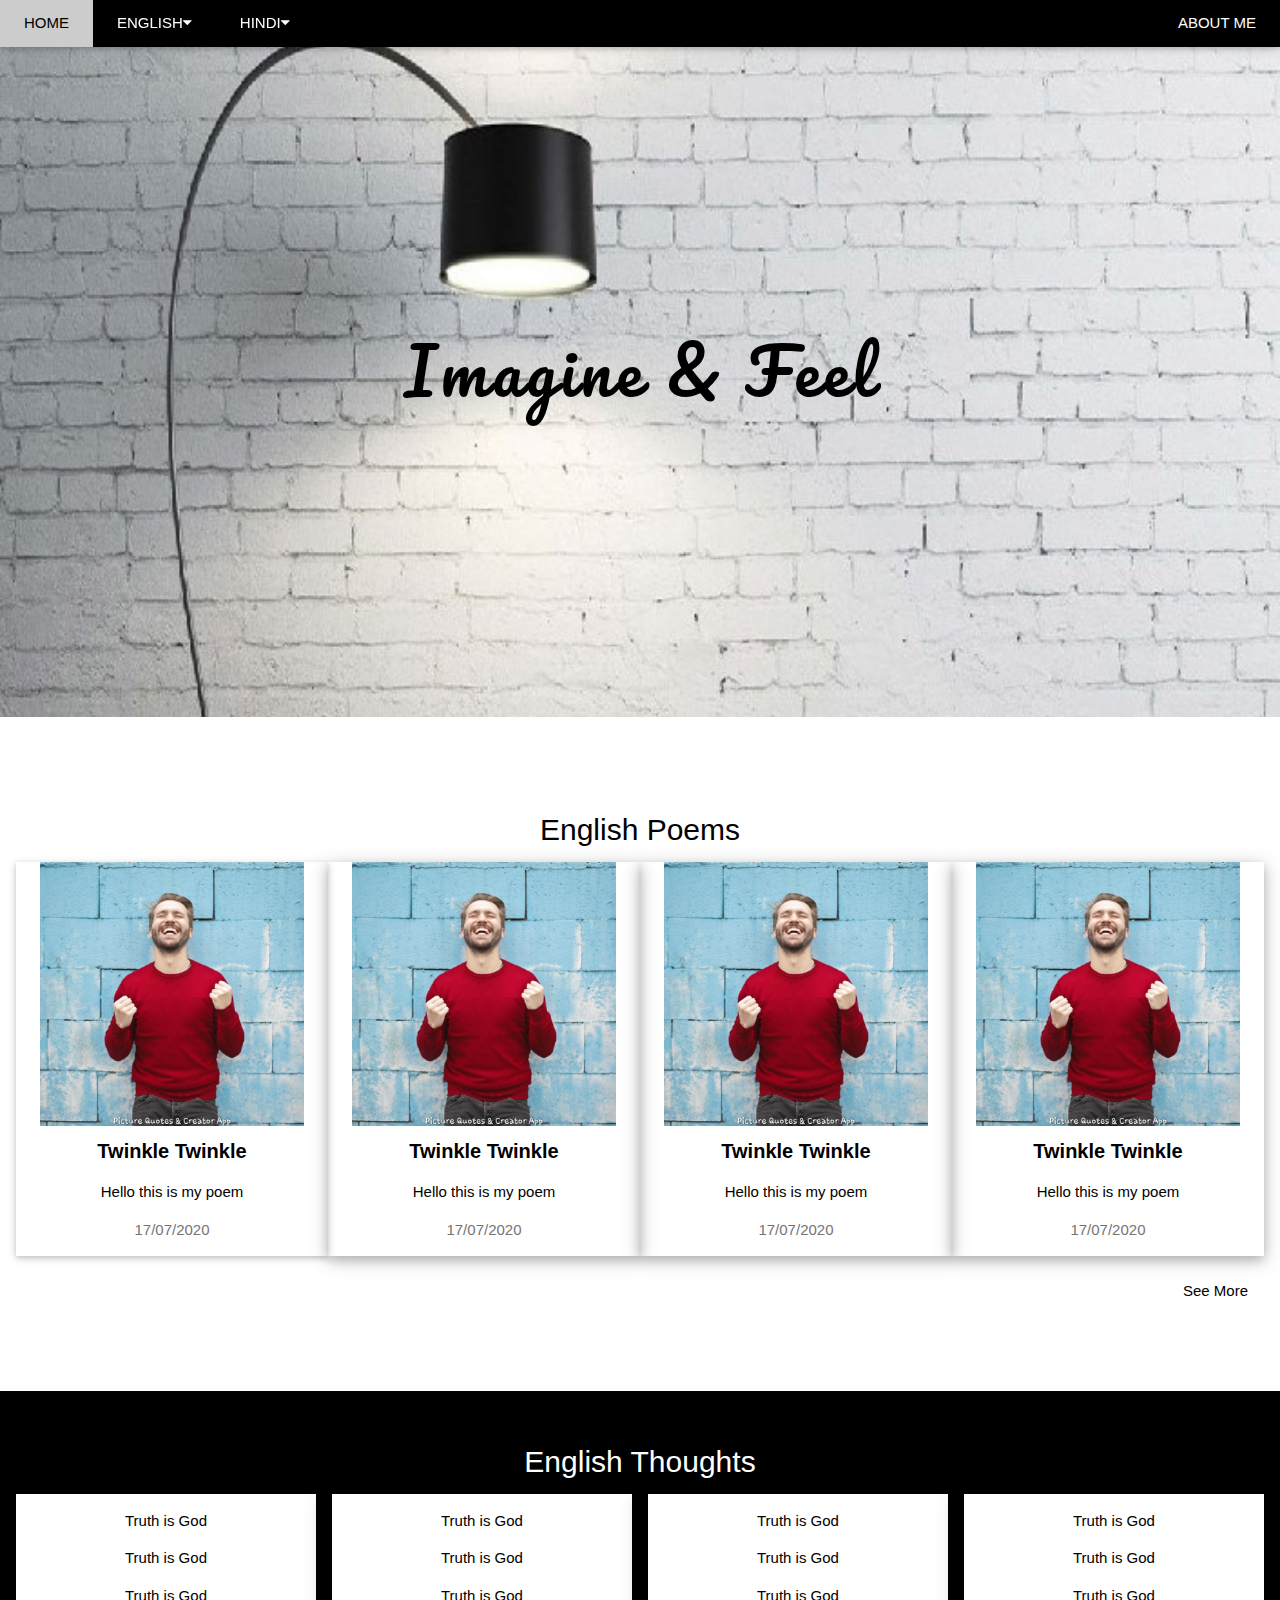
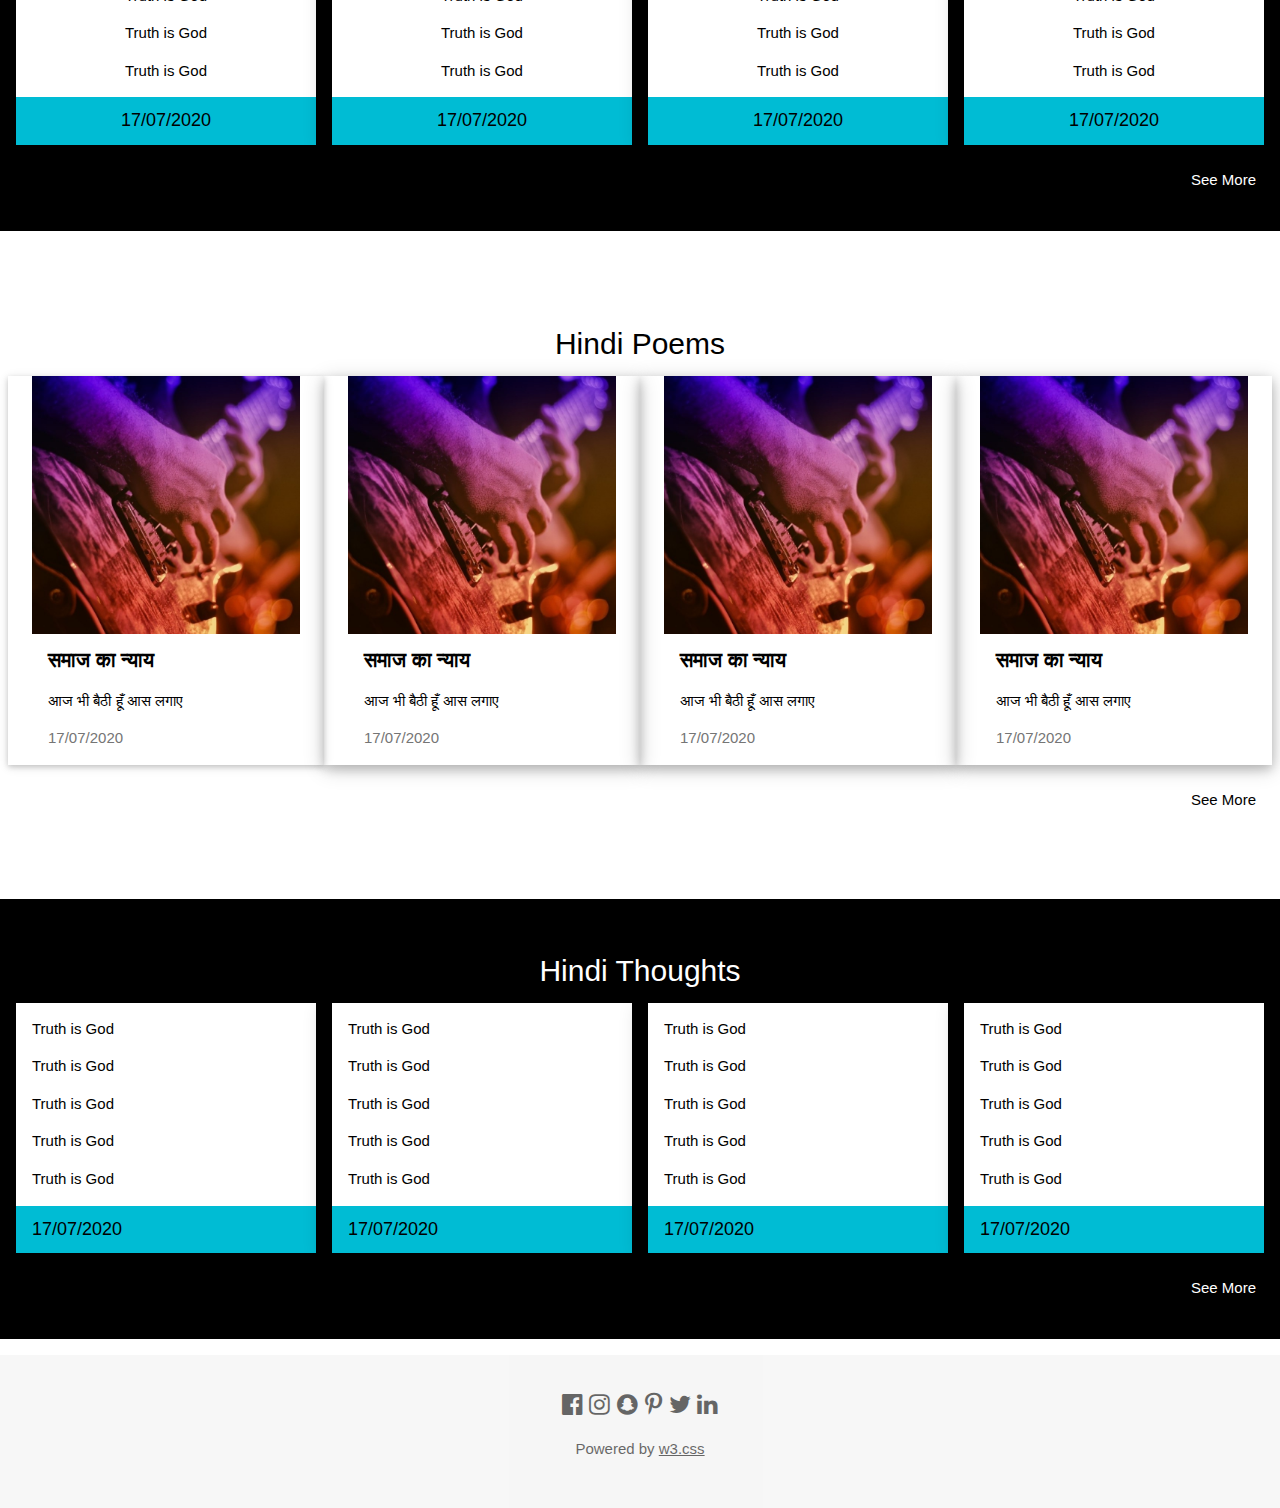
<file: index.html>
<!DOCTYPE html>

<html>

<title>Imagine And Feel</title>

<meta charset="UTF-8">
<meta name="viewport" content="width=device-width, initial-scale=1">
<link rel="stylesheet" href="https://www.w3schools.com/w3css/4/w3.css">
<link rel="stylesheet" href="https://fonts.googleapis.com/css?family=Lato">
<link rel="stylesheet" href="https://cdnjs.cloudflare.com/ajax/libs/font-awesome/4.7.0/css/font-awesome.min.css">
<script type="text/javascript" src="myjs.js"></script>
<link href="https://fonts.googleapis.com/css?family=Kalam|PT+Sans+Caption|Pacifico&display=swap" rel="stylesheet"> 

<body>

​

<!-- Navbar (sit on top) -->

<div class="w3-top">
  <div class="w3-bar w3-black w3-card">
    <a class="w3-bar-item w3-button w3-padding-large w3-hide-medium w3-hide-large w3-right" href="javascript:void(0)" onclick="myFunction()" title="Toggle Navigation Menu"><i class="fa fa-bars"></i></a>
    <a href="#" class="w3-bar-item w3-button w3-padding-large">HOME</a>
    <div class="w3-dropdown-hover w3-hide-small">
      <button class="w3-padding-large w3-button w3-right" title="English">ENGLISH<i class="fa fa-caret-down"></i></button>     
      <div class="w3-dropdown-content w3-bar-block w3-card-4 w3-right">
        <a href="englishp.html" class="w3-bar-item w3-button">POEMS</a>
        <a href="englisht.html" class="w3-bar-item w3-button">THOUGHTS</a>
      </div>
    </div>

    <div class="w3-dropdown-hover w3-hide-small">
      <button class="w3-padding-large w3-button w3-right" title="Hindi">HINDI<i class="fa fa-caret-down"></i></button>     
      <div class="w3-dropdown-content w3-bar-block w3-card-4 w3-right">
        <a href="hindip.html" class="w3-bar-item w3-button">POEMS</a>
        <a href="hindit.html" class="w3-bar-item w3-button">THOUGHTS</a>
      </div>
    </div>

    <a href="#about" class="w3-bar-item w3-button w3-padding-large w3-hide-small w3-right">ABOUT ME</a>
  </div>
</div>

<!-- Navbar on small screens (remove the onclick attribute if you want the navbar to always show on top of the content when clicking on the links) -->
<div id="navDemo" class="w3-bar-block w3-black w3-hide w3-hide-large w3-hide-medium w3-top" style="margin-top:46px">
  <a href="#englishp" class="w3-bar-item w3-button w3-padding-large" onclick="myFunction()">ENGLISH POEMS</a>
  <a href="#englisht" class="w3-bar-item w3-button w3-padding-large" onclick="myFunction()">ENGLISH THOUGHTS</a>
  <a href="#hindip" class="w3-bar-item w3-button w3-padding-large" onclick="myFunction()">HINDI POEMS</a>
  <a href="#hindit" class="w3-bar-item w3-button w3-padding-large" onclick="myFunction()">HINDI THOUGHTS</a>
  <a href="about.html" class="w3-bar-item w3-button w3-padding-large" onclick="myFunction()">ABOUT ME</a>
</div>

<div class="w3-display-container w3-wide">
  <img src="main.jpg" class="w3-image" style="width:100%">
  <div class="w3-display-middle"><h1 class="w3-jumbo w3-hide-small w3-text-black w3-animate-fading" style="font-family: 'Pacifico', cursive;">Imagine & Feel</h1></div>
  <div class="w3-display-middle"><h1 class="w3-large w3-hide-large w3-text-black w3-animate-fading" style="font-family: 'Pacifico', cursive;">Imagine & Feel</h1></div>

</div>


<!-- English Poems-->
 <div class="w3-container w3-row-padding w3-padding-64 w3-section w3-center" id="englishp">
	<h2 class="w3-center">English Poems</h2>

  <div class="w3-card w3-col l3 m3 s6 w3-margin-bottom" >
  	<div class="w3-container">
    <img src="English_Poems/Poem1.jpg" class="w3-hover-grayscale" alt="Person" style="width:100%">
    <div class="w3-container">
      <h4><b>Twinkle Twinkle</b></h4>
      <p>Hello this is my poem </p>
      <p class="w3-text-gray">17/07/2020</p>
  </div>
    </div>
  </div>
  <div class="w3-card-4 w3-col l3 m3 s6 w3-margin-bottom">
  	<div class="w3-container">
    <img src="English_Poems/Poem1.jpg" class="w3-hover-grayscale" alt="Person" style="width:100%">
    <div class="w3-container">
      <h4><b>Twinkle Twinkle </b></h4>
      <p>Hello this is my poem</p>
      <p class="w3-text-gray">17/07/2020</p>
    </div>
  </div>
</div>

    <div class="w3-card-4 w3-col l3 m3 s6 w3-margin-bottom" >
    	<div class="w3-container">
    <img src="English_Poems/Poem1.jpg" class="w3-hover-grayscale" alt="Person" style="width:100%">
    <div class="w3-container">
      <h4><b>Twinkle Twinkle </b></h4>
      <p>Hello this is my poem </p>
      <p class="w3-text-gray">17/07/2020</p>
    </div>
  </div>
</div>


    <div class="w3-card-4 w3-col l3 m3 s6 w3-margin-bottom">
	<div class="w3-container">
    <img src="English_Poems/Poem1.jpg" class="w3-hover-grayscale" alt="Person" style="width:100%">
    <div class="w3-container">
      <h4><b>Twinkle Twinkle </b></h4>
      <p>Hello this is my poem</p>
      <p class="w3-text-gray">17/07/2020</p>
    </div>
  </div>
</div>
<div>
 <a href="englishp.html"><button class="w3-btn w3-right w3-round-xxlarge">See More</button></a>
</div>
</div>
<div>
 <a href="englishp.html"><button class="w3-btn w3-right w3-round-xxlarge">See More</button></a>
</div>


<!-- English Thoughts-->
<div class="w3-row-padding w3-padding-32 w3-section w3-black w3-center" id="englisht">
	<h2>English Thoughts</h2>
	 <div class="w3-card-4 w3-col l3 m3 s6 w3-margin-bottom">

	<div class="w3-container w3-white">
	  <p>Truth is God</p>
	  <p>Truth is God</p>
	  <p>Truth is God</p>
	  <p>Truth is God</p>
	  <p>Truth is God</p>
	</div>

	<footer class="w3-container w3-cyan">
	  <h5>17/07/2020</h5>
	</footer>

	</div> 

	<div class="w3-card-4 w3-col l3 m3 s6 w3-margin-bottom">

	<div class="w3-container w3-white">
	  <p>Truth is God</p>
	  <p>Truth is God</p>
	  <p>Truth is God</p>
	  <p>Truth is God</p>
	  <p>Truth is God</p>
	</div>

	<footer class="w3-container w3-cyan">
	  <h5>17/07/2020</h5>
	</footer>

	</div>

	<div class="w3-card-4 w3-col l3 m3 s6 w3-margin-bottom">

	<div class="w3-container w3-white">
	  <p>Truth is God</p>
	  <p>Truth is God</p>
	  <p>Truth is God</p>
	  <p>Truth is God</p>
	  <p>Truth is God</p>
	</div>

	<footer class="w3-container w3-cyan">
	  <h5>17/07/2020</h5>
	</footer>

	</div>

	<div class="w3-card-4 w3-col l3 m3 s6 w3-margin-bottom">

	<div class="w3-container w3-white">
	  <p>Truth is God</p>
	  <p>Truth is God</p>
	  <p>Truth is God</p>
	  <p>Truth is God</p>
	  <p>Truth is God</p>
	</div>

	<footer class="w3-container w3-cyan">
	  <h5>17/07/2020</h5>
	</footer>

	</div>
	<br>
	<div>
 		<a href="englisht.html"><button class="w3-btn w3-right w3-round-xxlarge">See More</button></a>
	</div>
</div>



<!-- Hindi Poems-->
 <div class="w3-row-padding w3-padding-64 w3-section" id="hindip">
	<h2 class="w3-center">Hindi Poems</h2>

  <div class="w3-card w3-col l3 m3 s6 w3-margin-bottom">
  	<div class="w3-container">
    <img src="Hindi_Poems/Poem1.jpg" class="w3-hover-grayscale" alt="Person" style="width:100%">
    <div class="w3-container">
      <h4><b>समाज का न्याय </b></h4>
      <p>आज भी बैठी हूँ आस लगाए </p>
      <p class="w3-text-gray">17/07/2020</p>
    </div>
  </div>
</div>
  <div class="w3-card-4 w3-col l3 m3 s6 w3-margin-bottom">
  	<div class="w3-container">
    <img src="Hindi_Poems/Poem1.jpg" class="w3-hover-grayscale" alt="Person" style="width:100%">
    <div class="w3-container">
      <h4><b>समाज का न्याय </b></h4>
      <p>आज भी बैठी हूँ आस लगाए </p>
      <p class="w3-text-gray">17/07/2020</p>
    </div>
  </div>
</div>

    <div class="w3-card-4 w3-col l3 m3 s6 w3-margin-bottom">
	<div class="w3-container">
    <img src="Hindi_Poems/Poem1.jpg" class="w3-hover-grayscale" alt="Person" style="width:100%">
    <div class="w3-container">
      <h4><b>समाज का न्याय </b></h4>
      <p>आज भी बैठी हूँ आस लगाए </p>
      <p class="w3-text-gray">17/07/2020</p>
    </div>
  </div>
</div>


    <div class="w3-card-4 w3-col l3 m3 s6 w3-margin-bottom">
	<div class="w3-container">
    <img src="Hindi_Poems/Poem1.jpg" class="w3-hover-grayscale" alt="Person" style="width:100%">
    <div class="w3-container">
      <h4><b>समाज का न्याय </b></h4>
      <p>आज भी बैठी हूँ आस लगाए </p>
      <p class="w3-text-gray">17/07/2020</p>
    </div>
  </div>
</div>
<div>
 <a href="hindip.html"><button class="w3-btn w3-right w3-round-xxlarge">See More</button></a>
</div>
</div>
<div>
 <a href="hindip.html"><button class="w3-btn w3-right w3-round-xxlarge">See More</button></a>
</div>

<!-- Hindi Thoughts-->
<div class="w3-row-padding w3-padding-32 w3-section w3-black" id ="hindit">
	<h2 class="w3-center">Hindi Thoughts</h2>
	 <div class="w3-card-4 w3-col l3 m3 s6 w3-margin-bottom">

	<div class="w3-container w3-white">
	  <p>Truth is God</p>
	  <p>Truth is God</p>
	  <p>Truth is God</p>
	  <p>Truth is God</p>
	  <p>Truth is God</p>
	</div>

	<footer class="w3-container w3-cyan">
	  <h5>17/07/2020</h5>
	</footer>

	</div> 

	<div class="w3-card-4 w3-col l3 m3 s6 w3-margin-bottom">

	<div class="w3-container w3-white">
	  <p>Truth is God</p>
	  <p>Truth is God</p>
	  <p>Truth is God</p>
	  <p>Truth is God</p>
	  <p>Truth is God</p>
	</div>

	<footer class="w3-container w3-cyan">
	  <h5>17/07/2020</h5>
	</footer>

	</div>

	<div class="w3-card-4 w3-col l3 m3 s6 w3-margin-bottom">

	<div class="w3-container w3-white">
	  <p>Truth is God</p>
	  <p>Truth is God</p>
	  <p>Truth is God</p>
	  <p>Truth is God</p>
	  <p>Truth is God</p>
	</div>

	<footer class="w3-container w3-cyan">
	  <h5>17/07/2020</h5>
	</footer>

	</div>

	<div class="w3-card-4 w3-col l3 m3 s6 w3-margin-bottom">

	<div class="w3-container w3-white">
	  <p>Truth is God</p>
	  <p>Truth is God</p>
	  <p>Truth is God</p>
	  <p>Truth is God</p>
	  <p>Truth is God</p>
	</div>

	<footer class="w3-container w3-cyan">
	  <h5>17/07/2020</h5>
	</footer>

	</div>
	<br>
	<div>
 		<a href="hindit.html"><button class="w3-btn w3-right w3-round-xxlarge">See More</button></a>
	</div>
</div>
<!-- Footer -->
<footer class="w3-container w3-padding-32 w3-center w3-opacity w3-light-grey w3-xlarge">
  <i class="fa fa-facebook-official w3-hover-opacity"></i>
  <i class="fa fa-instagram w3-hover-opacity"></i>
  <i class="fa fa-snapchat w3-hover-opacity"></i>
  <i class="fa fa-pinterest-p w3-hover-opacity"></i>
  <i class="fa fa-twitter w3-hover-opacity"></i>
  <i class="fa fa-linkedin w3-hover-opacity"></i>
  <p class="w3-medium">Powered by <a href="https://www.w3schools.com/w3css/default.asp" target="_blank">w3.css</a></p>
</footer>

</body>
</html>
</file>
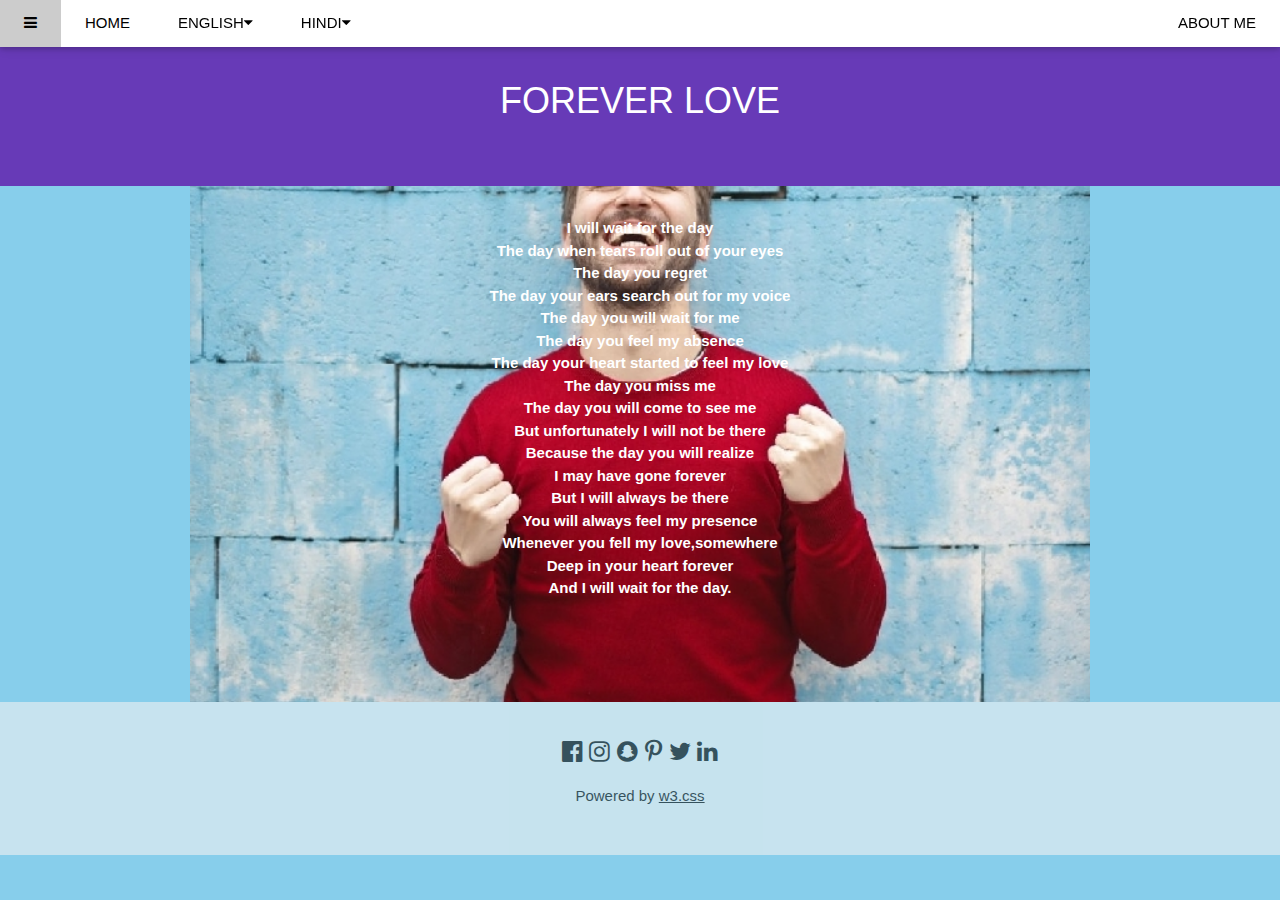
<file: englishp.html>
<!DOCTYPE html>
<html>
<head>
<title>English Poems</title>
<meta name="viewport" content="width=device-width, initial-scale=1">
<link rel="stylesheet" href="https://www.w3schools.com/w3css/4/w3.css">
<link rel="stylesheet" href="https://cdnjs.cloudflare.com/ajax/libs/font-awesome/4.7.0/css/font-awesome.min.css">
<meta charset="UTF-8">
<meta name="viewport" content="width=device-width, initial-scale=1">
<link rel="stylesheet" href="https://www.w3schools.com/w3css/4/w3.css">
<link rel="stylesheet" href="https://fonts.googleapis.com/css?family=Lato">
<link rel="stylesheet" href="https://cdnjs.cloudflare.com/ajax/libs/font-awesome/4.7.0/css/font-awesome.min.css">
<link href="https://fonts.googleapis.com/css?family=Kalam|PT+Sans+Caption|Pacifico&display=swap" rel="stylesheet"> 
<link rel="stylesheet" href="https://www.w3schools.com/lib/w3-colors-metro.css">

<script type="text/javascript" src="myjs.js"></script>
<style type="text/css">
  .parallax {
  /* The image used */
  background-image: url("English_Poems/Poem1.jpg");

  /* Set a specific height */
  min-height: 500px; 

  /* Create the parallax scrolling effect */
  background-attachment: fixed;
  background-position: center;
  background-repeat: no-repeat;
  background-size: contain;
}
</style>

</head>
<body class="w3-light-blue">
<!-- Sidebar -->

<div class="w3-top">
  <div class="w3-bar w3-white w3-card">
    <div>
    <button class="w3-button w3-bar-item w3-padding-large" onclick="w3_open()"><i class="fa fa-bars"></i></button>
    <div class="w3-sidebar w3-bar-block w3-border-right" style="display:none" id="mySidebar">
   <button onclick="w3_close()" class="w3-bar-item w3-large">English Poem&times;</button>
      <a href="#" class="w3-bar-item w3-button w3-black">Forever Love</a>
      <a href="#" class="w3-bar-item w3-button">Link 2</a>
     <a href="#" class="w3-bar-item w3-button">Link 3</a>
  </div> 
  </div> 
    <a href="index.html" class="w3-bar-item w3-button w3-padding-large">HOME</a>
    <div class="w3-dropdown-hover w3-hide-small">
      <button class="w3-padding-large w3-button w3-right" title="English">ENGLISH<i class="fa fa-caret-down"></i></button>     
      <div class="w3-dropdown-content w3-bar-block w3-card-4 w3-right">
        <a href="#" class="w3-bar-item w3-button">POEMS</a>
        <a href="englisht.html" class="w3-bar-item w3-button">THOUGHTS</a>
        
      </div>
    </div>
       <div class="w3-dropdown-hover w3-hide-small">
      <button class="w3-padding-large w3-button w3-right" title="Hindi">HINDI<i class="fa fa-caret-down"></i></button>     
      <div class="w3-dropdown-content w3-bar-block w3-card-4 w3-right">
        <a href="hindip.html" class="w3-bar-item w3-button">POEMS</a>
        <a href="hindit.html" class="w3-bar-item w3-button">THOUGHTS</a>
      </div>
    </div>

    <a href="#about" class="w3-bar-item w3-button w3-padding-large w3-hide-small w3-right">ABOUT ME</a>
  </div>
 
</div>



<!-- Page Content -->
<div class="parallax">
   <div class="w3-panel w3-padding-48 w3-deep-purple w3-center">
    <h1>FOREVER LOVE</h1>
  </div>
<div class="w3-container w3-center parallax">
<p class="w3-text-white"><b>I will wait for the day<br>
The day when tears roll out of your eyes<br>
The day you regret<br>
The day your ears search out for my voice<br>
The day you will wait for me<br>
The day you feel my absence<br>
The day your heart started to feel my love<br>
The day you miss me<br>
The day you will come to see me<br>
But unfortunately I will not be there<br>
Because the day you will realize<br>
I may have gone forever <br>
But I will always be there <br>
You will always feel my presence<br>
Whenever you fell my love,somewhere<br>
Deep in your heart forever<br>
And I will wait for the day.<br>
</b> </p>             

</div>
</div>


<!-- Footer -->
<footer class="w3-container w3-padding-32 w3-center w3-opacity w3-light-grey w3-xlarge">
  <i class="fa fa-facebook-official w3-hover-opacity"></i>
  <i class="fa fa-instagram w3-hover-opacity"></i>
  <i class="fa fa-snapchat w3-hover-opacity"></i>
  <i class="fa fa-pinterest-p w3-hover-opacity"></i>
  <i class="fa fa-twitter w3-hover-opacity"></i>
  <i class="fa fa-linkedin w3-hover-opacity"></i>
  <p class="w3-medium">Powered by <a href="https://www.w3schools.com/w3css/default.asp" target="_blank">w3.css</a></p>
</footer>     
</body>
</html>
</file>
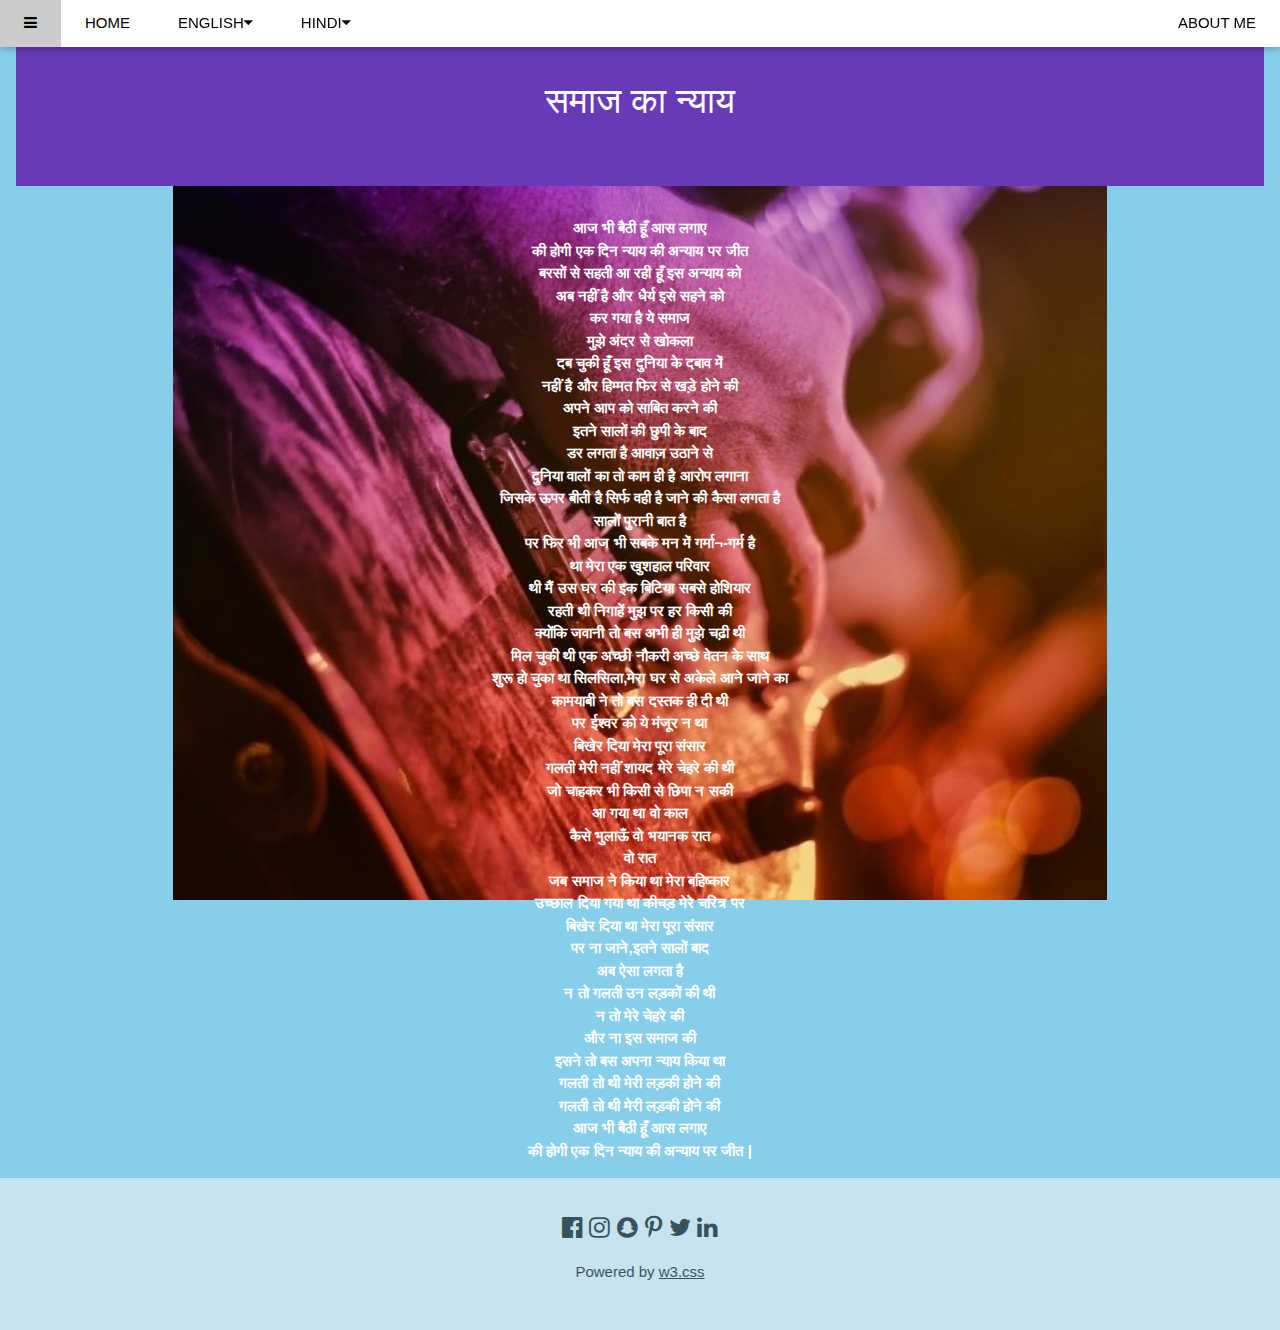
<file: hindip.html>
<!DOCTYPE html>
<html>
<head>
<title>Hindi Poems</title>
<meta name="viewport" content="width=device-width, initial-scale=1">
<link rel="stylesheet" href="https://www.w3schools.com/w3css/4/w3.css">
<link rel="stylesheet" href="https://cdnjs.cloudflare.com/ajax/libs/font-awesome/4.7.0/css/font-awesome.min.css">
<meta charset="UTF-8">
<meta name="viewport" content="width=device-width, initial-scale=1">
<link rel="stylesheet" href="https://www.w3schools.com/w3css/4/w3.css">
<link rel="stylesheet" href="https://fonts.googleapis.com/css?family=Lato">
<link rel="stylesheet" href="https://cdnjs.cloudflare.com/ajax/libs/font-awesome/4.7.0/css/font-awesome.min.css">

<link href="https://fonts.googleapis.com/css?family=Kalam|PT+Sans+Caption|Pacifico&display=swap" rel="stylesheet"> 
<link rel="stylesheet" href="https://www.w3schools.com/lib/w3-colors-metro.css">

<script type="text/javascript" src="myjs.js"></script>
<style type="text/css">
	.parallax {
  /* The image used */
  background-image: url("Hindi_Poems/Poem1.jpg");

  /* Set a specific height */
  min-height: 500px; 

  /* Create the parallax scrolling effect */
  background-attachment: fixed;
  background-position: center;
  background-repeat: no-repeat;
  background-size: contain;
}
</style>


</head>
<body class="w3-light-blue">
<!-- Sidebar -->

<div class="w3-top">
  <div class="w3-bar w3-white w3-card">
  	<div>
  	<button class="w3-button w3-bar-item w3-padding-large" onclick="w3_open()"><i class="fa fa-bars"></i></button>
  	<div class="w3-sidebar w3-bar-block w3-border-right" style="display:none" id="mySidebar">
 	 <button onclick="w3_close()" class="w3-bar-item w3-large">Close &times;</button>
  		<a href="#" class="w3-bar-item w3-button w3-black">समाज का न्याय</a>
  		<a href="#" class="w3-bar-item w3-button">Link 2</a>
 		 <a href="#" class="w3-bar-item w3-button">Link 3</a>
	</div>	
</div>
    <a href="index.html" class="w3-bar-item w3-button w3-padding-large">HOME</a>
    <div class="w3-dropdown-hover w3-hide-small">
      <button class="w3-padding-large w3-button w3-right" title="English">ENGLISH<i class="fa fa-caret-down"></i></button>     
      <div class="w3-dropdown-content w3-bar-block w3-card-4 w3-right">
        <a href="englishp.html" class="w3-bar-item w3-button">POEMS</a>
        <a href="englisht.html" class="w3-bar-item w3-button">THOUGHTS</a>
        
      </div>
    </div>
       <div class="w3-dropdown-hover w3-hide-small">
      <button class="w3-padding-large w3-button w3-right" title="Hindi">HINDI<i class="fa fa-caret-down"></i></button>     
      <div class="w3-dropdown-content w3-bar-block w3-card-4 w3-right">
        <a href="#" class="w3-bar-item w3-button">POEMS</a>
        <a href="hindit.html" class="w3-bar-item w3-button">THOUGHTS</a>
      </div>
    </div>

    <a href="#about" class="w3-bar-item w3-button w3-padding-large w3-hide-small w3-right">ABOUT ME</a>
  </div>
 
</div>



<!-- Page Content -->
<div class="w3-container w3-center parallax">
   <div class="w3-panel w3-padding-48 w3-deep-purple w3-center">
    <h1>समाज का न्याय </h1>
  </div>
<div class="w3-container w3-center">
<p class="w3-text-white"><b>आज भी बैठी हूँ आस लगाए <br>
की होगी एक दिन न्याय की अन्याय पर जीत<br>
बरसों से सहती आ रही हूँ इस अन्याय को<br>
अब नहीं है और धैर्य इसे सहने को<br>
कर गया है ये समाज <br>
मुझे अंदर से खोकला<br>
दब चुकी हूँ इस दुनिया के दबाव में<br>
नहीं है और हिम्मत फिर से खड़े होने की<br>
अपने आप को साबित करने की<br>
इतने सालों की छुपी के बाद <br>
डर लगता है आवाज़ उठाने से<br>
दुनिया वालों का तो काम ही है आरोप लगाना <br>
जिसके ऊपर बीती है सिर्फ वही है जाने की कैसा लगता है<br>
सालों पुरानी बात है<br>
पर फिर भी आज भी सबके मन में गर्मा¬-गर्म  है<br>
था मेरा एक खुशहाल परिवार<br>
थी मैं उस घर की इक बिटिया सबसे होशियार<br>
रहती थी निगाहें मुझ पर हर किसी की<br>
क्योंकि  जवानी तो बस अभी ही मुझे चढ़ी थी<br>
मिल चुकी थी एक अच्छी नौकरी अच्छे वेतन के साथ<br>
शुरू हो चुका था सिलसिला,मेरा घर से अकेले आने जाने का <br>
कामयाबी ने तो बस दस्तक ही दी थी<br>
पर ईश्वर को ये मंजूर न था <br>
बिखेर दिया मेरा पूरा संसार<br>
गलती मेरी नहीं शायद मेरे चेहरे की थी<br> 
जो चाहकर भी किसी से छिपा न सकी<br>
आ गया था वो काल <br>
कैसे भुलाऊँ वो भयानक रात<br> 
वो रात <br>
जब समाज ने किया था मेरा बहिष्कार<br> 
उच्छाल दिया गया था कीचड़ मेरे चरित्र पर<br> 
बिखेर दिया था मेरा पूरा संसार<br>
पर ना जाने,इतने सालों बाद <br>
अब ऐसा लगता है <br>
न तो गलती उन लड़कों की थी<br> 
न तो मेरे चेहरे की<br>
और ना इस समाज की<br>
इसने तो बस अपना न्याय किया था<br> 
गलती तो थी मेरी लड़की होने की <br>
गलती तो थी मेरी लड़की होने की<br>
आज भी बैठी हूँ आस लगाए <br>
की होगी एक दिन न्याय की अन्याय पर जीत | </b> </p>               

</div>
</div>


  <!-- Footer -->
<footer class="w3-container w3-padding-32 w3-center w3-opacity w3-light-grey w3-xlarge">
  <i class="fa fa-facebook-official w3-hover-opacity"></i>
  <i class="fa fa-instagram w3-hover-opacity"></i>
  <i class="fa fa-snapchat w3-hover-opacity"></i>
  <i class="fa fa-pinterest-p w3-hover-opacity"></i>
  <i class="fa fa-twitter w3-hover-opacity"></i>
  <i class="fa fa-linkedin w3-hover-opacity"></i>
  <p class="w3-medium">Powered by <a href="https://www.w3schools.com/w3css/default.asp" target="_blank">w3.css</a></p>
</footer>   
</body>
</html>
</file>
